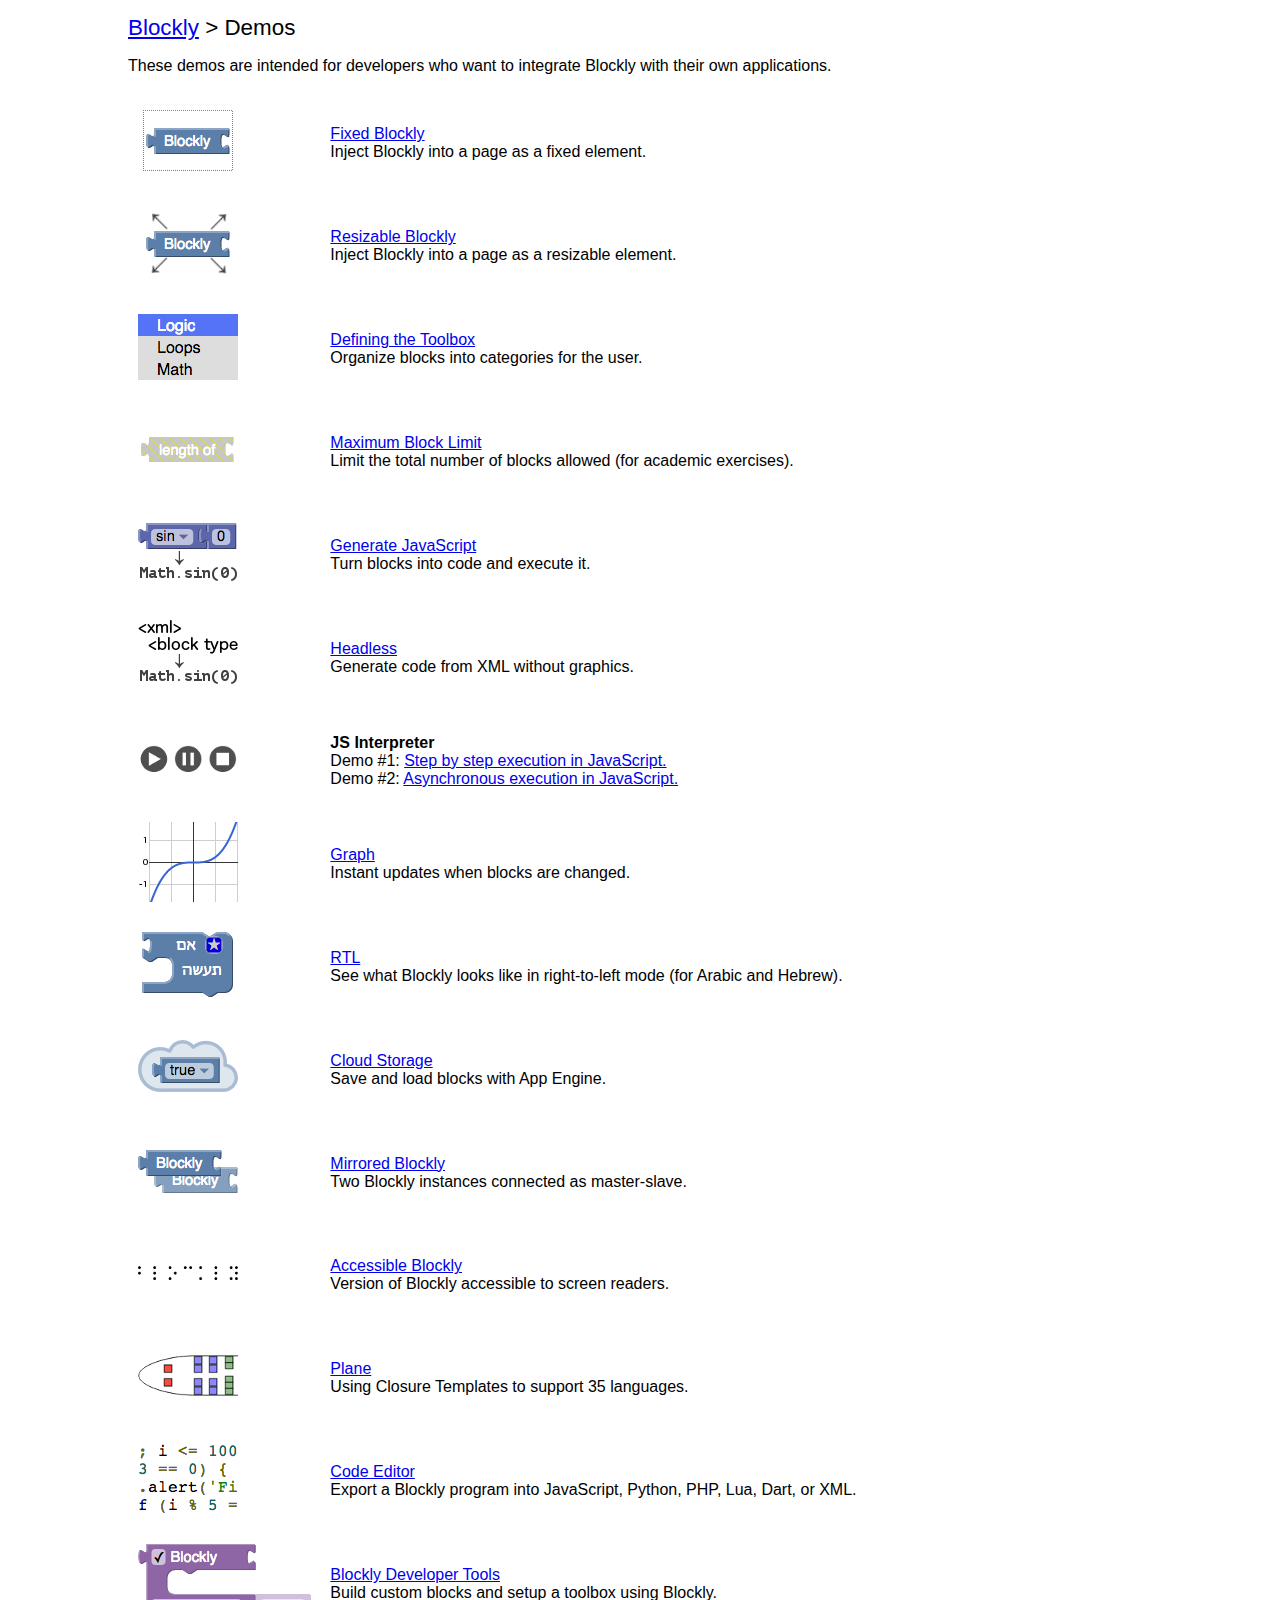
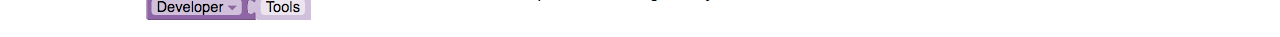
<file: blockly/demos/index.html>
<!DOCTYPE html>
<html>
<head>
  <meta charset="utf-8">
  <title>Blockly Demos</title>
  <style>
    body {
      margin: 0 10%;
      background-color: #fff;
      font-family: sans-serif;
    }
    h1 {
      font-weight: normal;
      font-size: 140%;
    }
    td {
      padding: 1ex;
    }
    img {
      border: none;
    }
  </style>
</head>
<body>
  <h1><a href="https://developers.google.com/blockly/">Blockly</a> &gt; Demos</h1>

  <p>These demos are intended for developers who want to integrate Blockly with
  their own applications.</p>

  <table>
    <tr>
      <td>
        <a href="fixed/index.html">
          <img src="fixed/icon.png" height=80 width=100>
        </a>
      </td>
      <td>
        <div><a href="fixed/index.html">Fixed Blockly</a></div>
        <div>Inject Blockly into a page as a fixed element.</div>
      </td>
    </tr>

    <tr>
      <td>
        <a href="resizable/index.html">
          <img src="resizable/icon.png" height=80 width=100>
        </a>
      </td>
      <td>
        <div><a href="resizable/index.html">Resizable Blockly</a></div>
        <div>Inject Blockly into a page as a resizable element.</div>
      </td>
    </tr>

    <tr>
      <td>
        <a href="toolbox/index.html">
          <img src="toolbox/icon.png" height=80 width=100>
        </a>
      </td>
      <td>
        <div><a href="toolbox/index.html">Defining the Toolbox</a></div>
        <div>Organize blocks into categories for the user.</div>
      </td>
    </tr>

    <tr>
      <td>
        <a href="maxBlocks/index.html">
          <img src="maxBlocks/icon.png" height=80 width=100>
        </a>
      </td>
      <td>
        <div><a href="maxBlocks/index.html">Maximum Block Limit</a></div>
        <div>Limit the total number of blocks allowed (for academic exercises).</div>
      </td>
    </tr>

    <tr>
      <td>
        <a href="generator/index.html">
          <img src="generator/icon.png" height=80 width=100>
        </a>
      </td>
      <td>
        <div><a href="generator/index.html">Generate JavaScript</a></div>
        <div>Turn blocks into code and execute it.</div>
      </td>
    </tr>

    <tr>
      <td>
        <a href="headless/index.html">
          <img src="headless/icon.png" height=80 width=100>
        </a>
      </td>
      <td>
        <div><a href="headless/index.html">Headless</a></div>
        <div>Generate code from XML without graphics.</div>
      </td>
    </tr>

    <tr>
      <td>
        <a href="interpreter/index.html">
          <img src="interpreter/icon.png" height=80 width=100>
        </a>
      </td>
      <td>
        <div style="font-weight: bold">JS Interpreter</div>
        <div>Demo #1: <a href="interpreter/step-execution.html">Step by step execution in JavaScript.</a></div>
        <div>Demo #2: <a href="interpreter/async-execution.html">Asynchronous execution in JavaScript.</a></div>
      </td>
    </tr>

    <tr>
      <td>
        <a href="graph/index.html">
          <img src="graph/icon.png" height=80 width=100>
        </a>
      </td>
      <td>
        <div><a href="graph/index.html">Graph</a></div>
        <div>Instant updates when blocks are changed.</div>
      </td>
    </tr>

    <tr>
      <td>
        <a href="rtl/index.html">
          <img src="rtl/icon.png" height=80 width=100>
        </a>
      </td>
      <td>
        <div><a href="rtl/index.html">RTL</a></div>
        <div>See what Blockly looks like in right-to-left mode (for Arabic and Hebrew).</div>
      </td>
    </tr>

    <tr>
      <td>
        <a href="storage/index.html">
          <img src="storage/icon.png" height=80 width=100>
        </a>
      </td>
      <td>
        <div><a href="storage/index.html">Cloud Storage</a></div>
        <div>Save and load blocks with App Engine.</div>
      </td>
    </tr>

    <tr>
      <td>
        <a href="mirror/index.html">
          <img src="mirror/icon.png" height=80 width=100>
        </a>
      </td>
      <td>
        <div><a href="mirror/index.html">Mirrored Blockly</a></div>
        <div>Two Blockly instances connected as master-slave.</div>
      </td>
    </tr>

    <tr>
      <td>
        <a href="accessible/index.html">
          <img src="accessible/icon.png" height=80 width=100>
        </a>
      </td>
      <td>
        <div><a href="accessible/index.html">Accessible Blockly</a></div>
        <div>Version of Blockly accessible to screen readers.</div>
      </td>
    </tr>

    <tr>
      <td>
        <a href="plane/index.html">
          <img src="plane/icon.png" height=80 width=100>
        </a>
      </td>
      <td>
        <div><a href="plane/index.html">Plane</a></div>
        <div>Using Closure Templates to support 35 languages.</div>
      </td>
    </tr>

    <tr>
      <td>
        <a href="code/index.html">
          <img src="code/icon.png" height=80 width=100>
        </a>
      </td>
      <td>
        <div><a href="code/index.html">Code Editor</a></div>
        <div>Export a Blockly program into JavaScript, Python, PHP, Lua, Dart, or XML.</div>
      </td>
    </tr>

    <tr>
      <td>
        <a href="blockfactory/index.html">
          <img src="blockfactory/icon.png" height=80 width=173>
        </a>
      </td>
      <td>
        <div><a href="blockfactory/index.html">Blockly Developer Tools</a></div>
        <div>Build custom blocks and setup a toolbox using Blockly.</div>
      </td>
    </tr>
  </table>
</body>
</html>
</file>
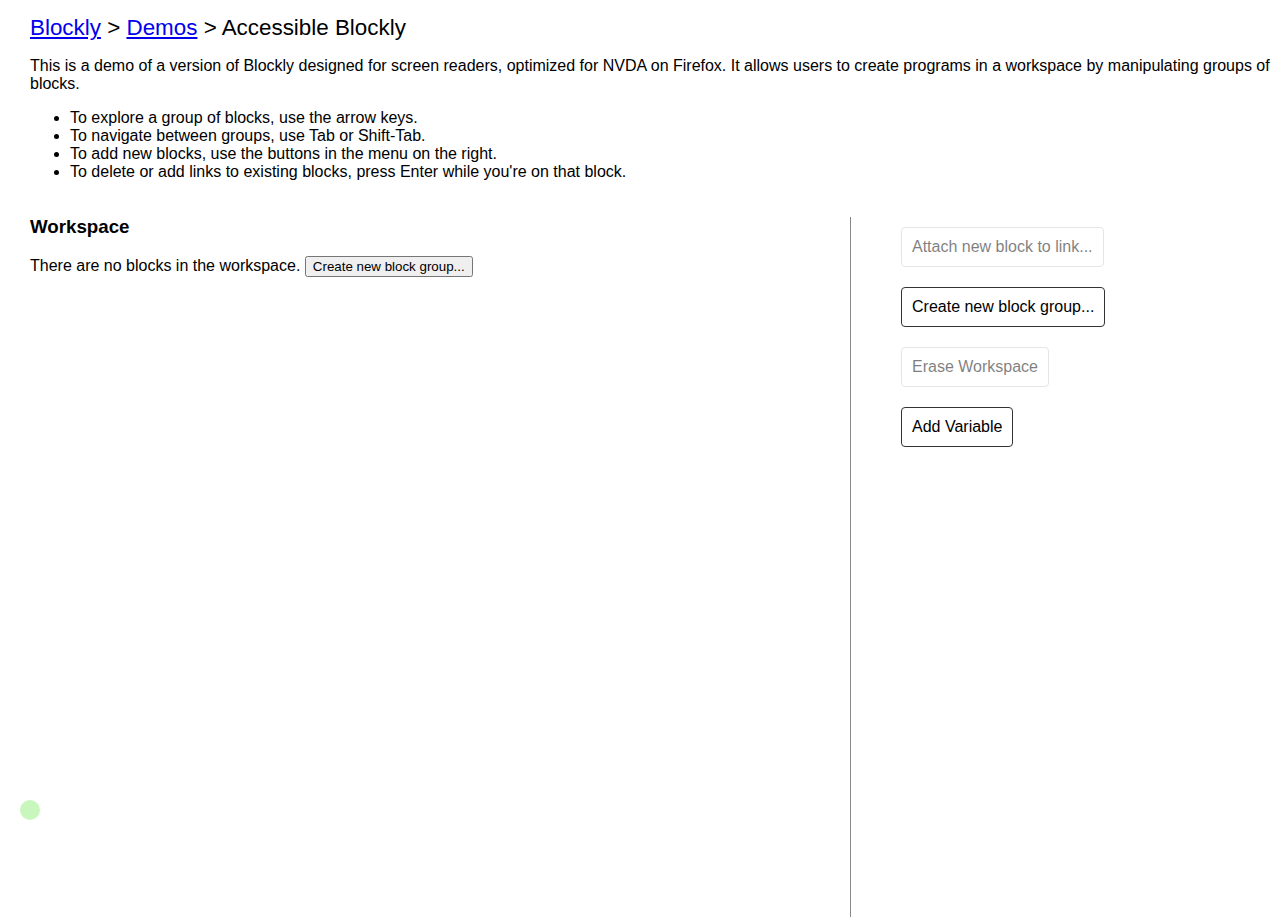
<file: blockly/demos/accessible/index.html>
<!DOCTYPE html>
<html>
<head>
  <meta charset="utf-8">
  <title>Accessible Blockly Demo</title>

  <script src="../../accessible/libs/es6-shim.min.js"></script>
  <script src="../../accessible/libs/angular2-polyfills.min.js"></script>
  <script src="../../accessible/libs/Rx.umd.min.js"></script>
  <script src="../../accessible/libs/angular2-all.umd.min.js"></script>

  <!-- Load accessibleBlockly -->
  <script src="../../blockly_accessible_compressed.js"></script>

  <!-- Load Blockly -->
  <script src="../../msg/js/en.js"></script>
  <script src="../../accessible/messages.js"></script>
  <script src="../../blocks_compressed.js"></script>

  <link rel="stylesheet" href="../../accessible/media/accessible.css">
  <style>
    body {
      background-color: #fff;
      font-family: sans-serif;
      margin-left: 30px;
    }
    h1 {
      font-weight: normal;
      font-size: 140%;
    }

    *:focus {
      background: yellow;
    }
  </style>
</head>
<body>
  <h1>
    <a href="https://developers.google.com/blockly/">Blockly</a> &gt;
    <a href="../index.html">Demos</a> &gt; Accessible Blockly
  </h1>

  <p>
    This is a demo of a version of Blockly designed for screen readers,
    optimized for NVDA on Firefox. It allows users to create programs in a
    workspace by manipulating groups of blocks.
    <ul>
      <li>To explore a group of blocks, use the arrow keys.</li>
      <li>To navigate between groups, use Tab or Shift-Tab.</li>
      <li>To add new blocks, use the buttons in the menu on the right.</li>
      <li>To delete or add links to existing blocks, press Enter while you're on that block.</li>
    </ul>
  </p>

  <!--
  <p>&rarr; More info on <a href="https://developers.google.com/blockly/">accessible Blockly</a>&hellip;</p>
  -->

  <blockly-app></blockly-app>

  <script>
    var ACCESSIBLE_GLOBALS = {
      // Prefix of path to sound files.
      mediaPathPrefix: '../../accessible/media/',
      // Additional buttons for the sidebar.
      customSidebarButtons: []
    };
    document.addEventListener('DOMContentLoaded', function() {
      ng.platform.browser.bootstrap(blocklyApp.AppComponent);
    });
  </script>

  <xml id="blockly-toolbox-xml" style="display: none">
    <category name="Logic" colour="210">
      <block type="controls_if"></block>
      <block type="logic_compare"></block>
      <block type="logic_operation"></block>
      <block type="logic_negate"></block>
      <block type="logic_boolean"></block>
      <block type="logic_ternary"></block>
    </category>
    <category name="Loops" colour="120">
      <block type="controls_repeat_ext">
        <value name="TIMES">
          <block type="math_number">
            <field name="NUM">10</field>
          </block>
        </value>
      </block>
      <block type="controls_whileUntil"></block>
      <block type="controls_for">
        <value name="FROM">
          <block type="math_number">
            <field name="NUM">1</field>
          </block>
        </value>
        <value name="TO">
          <block type="math_number">
            <field name="NUM">10</field>
          </block>
        </value>
        <value name="BY">
          <block type="math_number">
            <field name="NUM">1</field>
          </block>
        </value>
      </block>
      <block type="controls_forEach"></block>
      <block type="controls_flow_statements"></block>
    </category>
    <category name="Math" colour="230">
      <block type="math_number" gap="32"></block>
      <block type="math_arithmetic">
        <value name="A">
          <block type="math_number">
            <field name="NUM">1</field>
          </block>
        </value>
        <value name="B">
          <block type="math_number">
            <field name="NUM">1</field>
          </block>
        </value>
      </block>
      <block type="math_single">
        <value name="NUM">
          <block type="math_number">
            <field name="NUM">9</field>
          </block>
        </value>
      </block>
      <block type="math_trig">
        <value name="NUM">
          <block type="math_number">
            <field name="NUM">45</field>
          </block>
        </value>
      </block>
      <block type="math_constant"></block>
      <block type="math_number_property">
        <value name="NUMBER_TO_CHECK">
          <block type="math_number">
            <field name="NUM">0</field>
          </block>
        </value>
      </block>
      <block type="math_round">
        <value name="NUM">
          <block type="math_number">
            <field name="NUM">3.1</field>
          </block>
        </value>
      </block>
      <block type="math_on_list"></block>
      <block type="math_modulo">
        <value name="DIVIDEND">
          <block type="math_number">
            <field name="NUM">64</field>
          </block>
        </value>
        <value name="DIVISOR">
          <block type="math_number">
            <field name="NUM">10</field>
          </block>
        </value>
      </block>
      <block type="math_constrain">
        <value name="VALUE">
          <block type="math_number">
            <field name="NUM">50</field>
          </block>
        </value>
        <value name="LOW">
          <block type="math_number">
            <field name="NUM">1</field>
          </block>
        </value>
        <value name="HIGH">
          <block type="math_number">
            <field name="NUM">100</field>
          </block>
        </value>
      </block>
      <block type="math_random_int">
        <value name="FROM">
          <block type="math_number">
            <field name="NUM">1</field>
          </block>
        </value>
        <value name="TO">
          <block type="math_number">
            <field name="NUM">100</field>
          </block>
        </value>
      </block>
      <block type="math_random_float"></block>
    </category>
    <category name="Text" colour="160">
      <block type="text"></block>
      <block type="text_join"></block>
      <block type="text_append">
        <value name="TEXT">
          <block type="text"></block>
        </value>
      </block>
      <block type="text_length">
        <value name="VALUE">
          <block type="text">
            <field name="TEXT">abc</field>
          </block>
        </value>
      </block>
      <block type="text_isEmpty">
        <value name="VALUE">
          <block type="text">
            <field name="TEXT"></field>
          </block>
        </value>
      </block>
      <block type="text_indexOf">
        <value name="VALUE">
          <block type="variables_get">
            <field name="VAR">text</field>
          </block>
        </value>
        <value name="FIND">
          <block type="text">
            <field name="TEXT">abc</field>
          </block>
        </value>
      </block>
      <block type="text_charAt">
        <value name="VALUE">
          <block type="variables_get">
            <field name="VAR">text</field>
          </block>
        </value>
      </block>
      <block type="text_getSubstring">
        <value name="STRING">
          <block type="variables_get">
            <field name="VAR">text</field>
          </block>
        </value>
      </block>
      <block type="text_changeCase">
        <value name="TEXT">
          <block type="text">
            <field name="TEXT">abc</field>
          </block>
        </value>
      </block>
      <block type="text_trim">
        <value name="TEXT">
          <block type="text">
            <field name="TEXT">abc</field>
          </block>
        </value>
      </block>
      <block type="text_print">
        <value name="TEXT">
          <block type="text">
            <field name="TEXT">abc</field>
          </block>
        </value>
      </block>
      <block type="text_prompt_ext">
        <value name="TEXT">
          <block type="text">
            <field name="TEXT">abc</field>
          </block>
        </value>
      </block>
    </category>
    <category name="Lists" colour="260">
      <block type="lists_create_with">
        <mutation items="0"></mutation>
      </block>
      <block type="lists_create_with"></block>
      <block type="lists_repeat">
        <value name="NUM">
          <block type="math_number">
            <field name="NUM">5</field>
          </block>
        </value>
      </block>
      <block type="lists_length"></block>
      <block type="lists_isEmpty"></block>
      <block type="lists_indexOf">
        <value name="VALUE">
          <block type="variables_get">
            <field name="VAR">list</field>
          </block>
        </value>
      </block>
      <block type="lists_getIndex">
        <value name="VALUE">
          <block type="variables_get">
            <field name="VAR">list</field>
          </block>
        </value>
      </block>
      <block type="lists_setIndex">
        <value name="LIST">
          <block type="variables_get">
            <field name="VAR">list</field>
          </block>
        </value>
      </block>
      <block type="lists_getSublist">
        <value name="LIST">
          <block type="variables_get">
            <field name="VAR">list</field>
          </block>
        </value>
      </block>
      <block type="lists_split">
        <value name="DELIM">
          <block type="text">
            <field name="TEXT">,</field>
          </block>
        </value>
      </block>
    </category>
    <category name="Variables" colour="330" custom="VARIABLE"></category>
  </xml>

</body>
</html>
</file>
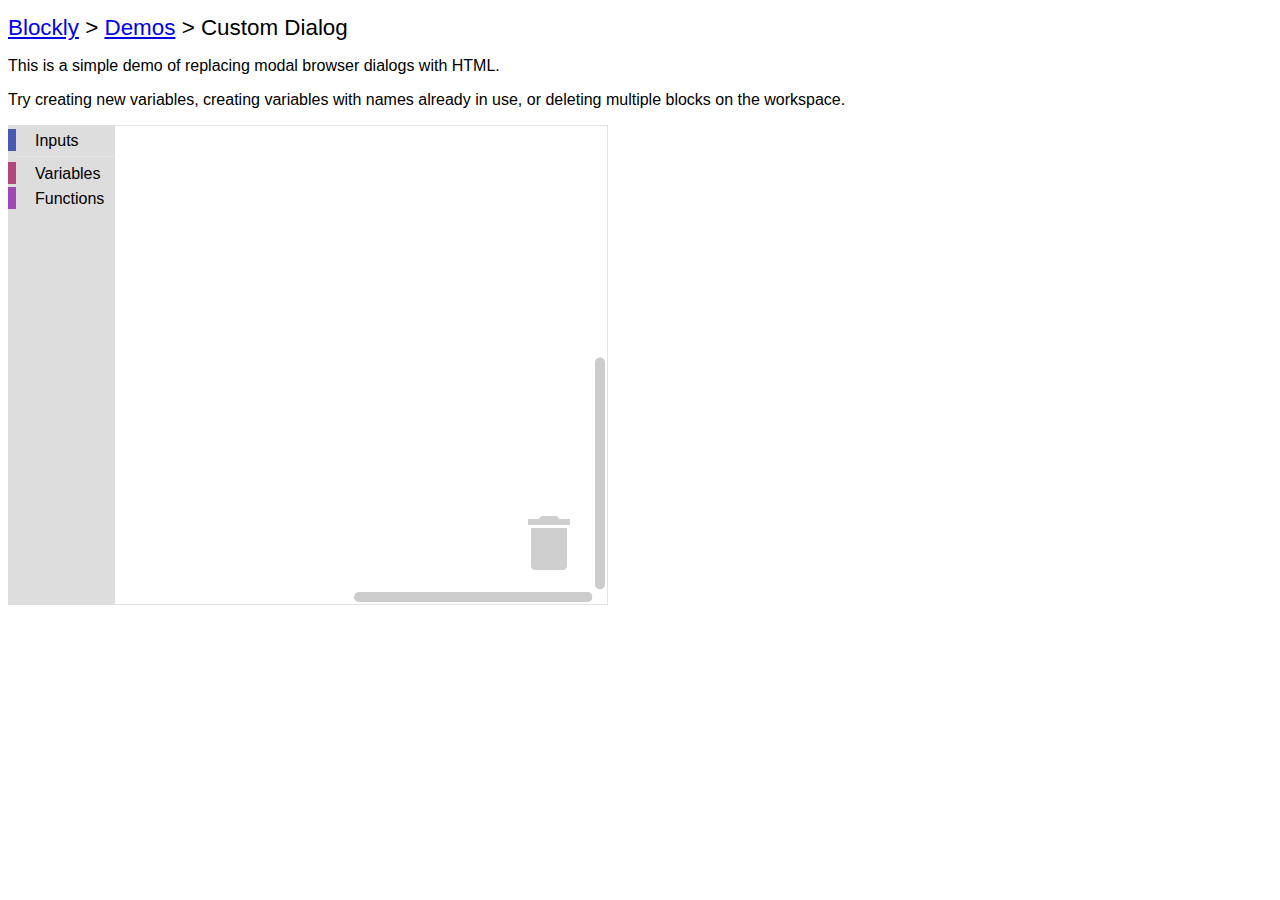
<file: blockly/demos/custom-dialogs/index.html>
<!DOCTYPE html>
<html>
<head>
  <meta charset="utf-8">
  <title>Blockly Demo: Custom Dialog</title>
  <script src="../../blockly_compressed.js"></script>
  <script src="../../blocks_compressed.js"></script>
  <script src="../../msg/js/en.js"></script>
  <style>
    body {
      background-color: #fff;
      font-family: sans-serif;
    }
    h1 {
      font-weight: normal;
      font-size: 140%;
    }
  </style>
</head>
<body>
  <h1><a href="https://developers.google.com/blockly/">Blockly</a> &gt;
    <a href="../index.html">Demos</a> &gt; Custom Dialog</h1>

  <p>This is a simple demo of replacing modal browser dialogs with HTML.</p>

  <p>Try creating new variables, creating variables with names already in
     use, or deleting multiple blocks on the workspace.
  </p>

  <div id="blocklyDiv" style="height: 480px; width: 600px;"></div>

  <xml id="toolbox" style="display: none">
    <category name="Inputs" colour="230">
      <block type="math_number" gap="32"></block>
      <block type="text"></block>
      <block type="text_prompt_ext">
        <value name="TEXT">
          <shadow type="text">
            <field name="TEXT">abc</field>
          </shadow>
        </value>
      </block>
    </category>
    <sep></sep>
    <category name="Variables" colour="330" custom="VARIABLE"></category>
    <category name="Functions" colour="290" custom="PROCEDURE"></category>
  </xml>

  <script>
    var demoWorkspace = Blockly.inject('blocklyDiv',
        {media: '../../media/',
         toolbox: document.getElementById('toolbox')});
  </script>
  <script src="custom-dialog.js"></script>

</body>
</html>
</file>
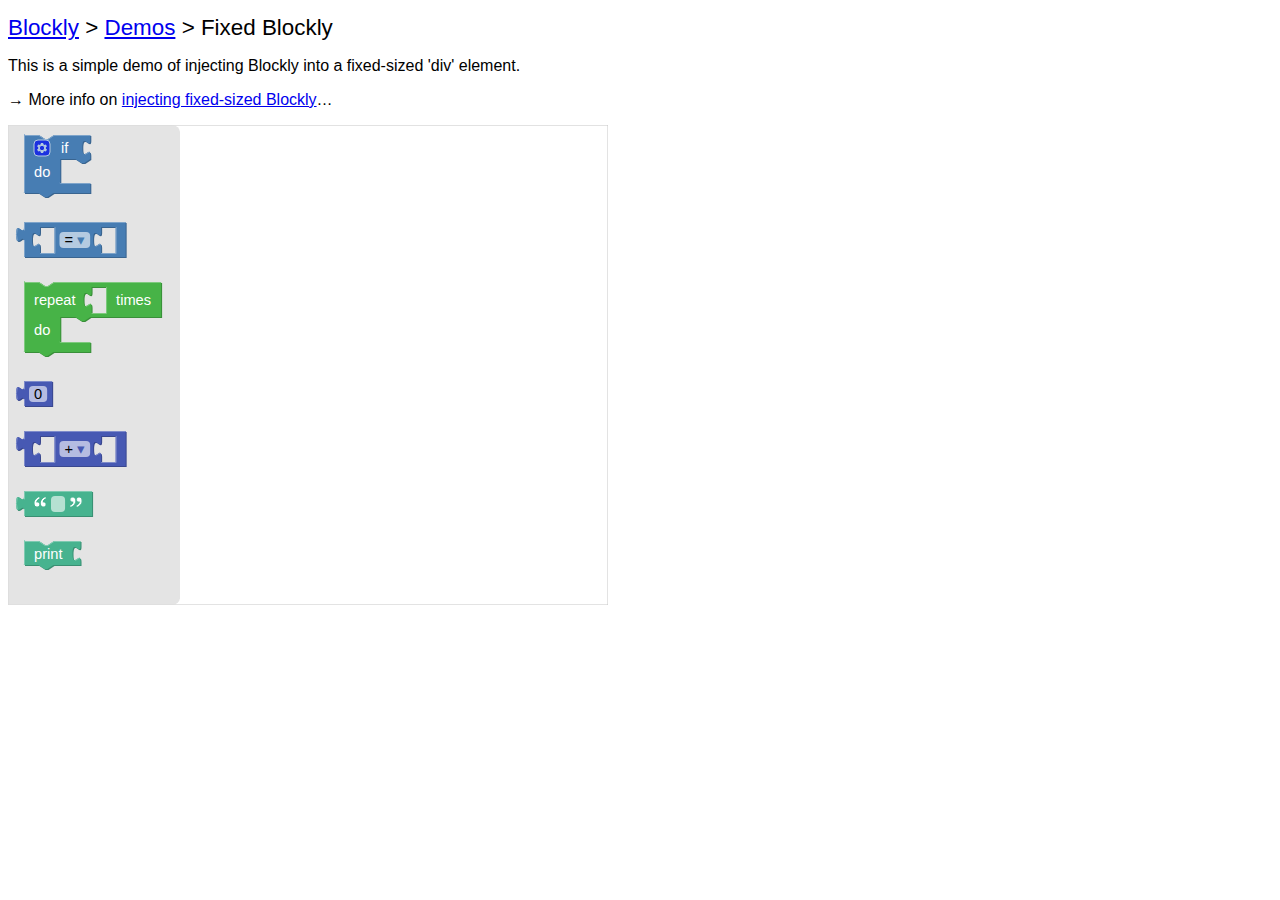
<file: blockly/demos/fixed/index.html>
<!DOCTYPE html>
<html>
<head>
  <meta charset="utf-8">
  <title>Blockly Demo: Fixed Blockly</title>
  <script src="../../blockly_compressed.js"></script>
  <script src="../../blocks_compressed.js"></script>
  <script src="../../msg/js/en.js"></script>
  <style>
    body {
      background-color: #fff;
      font-family: sans-serif;
    }
    h1 {
      font-weight: normal;
      font-size: 140%;
    }
  </style>
</head>
<body>
  <h1><a href="https://developers.google.com/blockly/">Blockly</a> &gt;
    <a href="../index.html">Demos</a> &gt; Fixed Blockly</h1>

  <p>This is a simple demo of injecting Blockly into a fixed-sized 'div' element.</p>

  <p>&rarr; More info on <a href="https://developers.google.com/blockly/guides/configure-blockly/web/fixed-size">injecting fixed-sized Blockly</a>&hellip;</p>

  <div id="blocklyDiv" style="height: 480px; width: 600px;"></div>

  <xml id="toolbox" style="display: none">
    <block type="controls_if"></block>
    <block type="logic_compare"></block>
    <block type="controls_repeat_ext"></block>
    <block type="math_number"></block>
    <block type="math_arithmetic"></block>
    <block type="text"></block>
    <block type="text_print"></block>
  </xml>

  <script>
    var demoWorkspace = Blockly.inject('blocklyDiv',
        {media: '../../media/',
         toolbox: document.getElementById('toolbox')});
  </script>

</body>
</html>
</file>
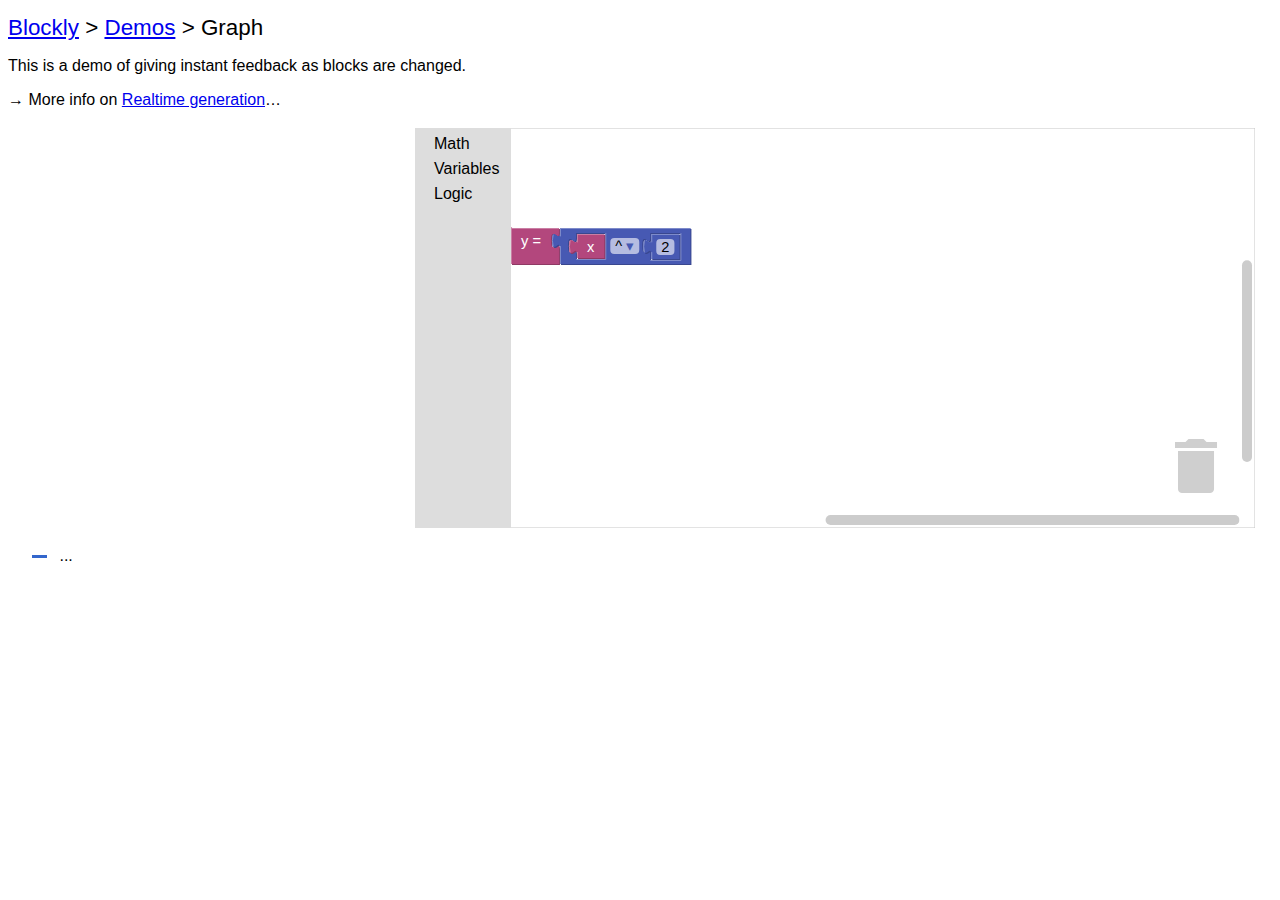
<file: blockly/demos/graph/index.html>
<!DOCTYPE html>
<html>
<head>
  <meta charset="utf-8">
  <title>Blockly Demo: Graph</title>
  <script src="https://www.google.com/jsapi"></script>
  <script src="../../blockly_compressed.js"></script>
  <script src="../../blocks_compressed.js"></script>
  <script src="../../javascript_compressed.js"></script>
  <script src="../../msg/js/en.js"></script>
  <style>
    body {
      background-color: #fff;
      font-family: sans-serif;
    }
    h1 {
      font-weight: normal;
      font-size: 140%;
    }
    #funcText {
      margin-top: 1em;
      margin-left: 1.5em;
      font-family: sans-serif;
    }
    #funcText>img {
      height: 3px;
      width: 15px;
      vertical-align: middle;
      margin-right: .5em;
    }
    #y1 {
      background-color: #36c;
    }
  </style>
</head>
<body>
  <h1><a href="https://developers.google.com/blockly/">Blockly</a> &gt;
    <a href="../index.html">Demos</a> &gt; Graph</h1>

  <p>This is a demo of giving instant feedback as blocks are changed.</p>

  <p>&rarr; More info on <a href="https://developers.google.com/blockly/guides/configure/web/code-generators#generating_code">Realtime generation</a>&hellip;</p>

  <table>
    <tr>
      <td>
        <div id="visualization" style="width: 400px"></div>
      </td>
      <td>
        <div id="blocklyDiv" style="height: 400px"></div>
      </td>
    </tr>
  </table>

  <div id="funcText">
    <img id="y1" src="../../media/1x1.gif">
    ...
  </div>

  <xml id="toolbox" style="display: none">
    <category name="Math">
      <block type="math_number"></block>
      <block type="math_arithmetic">
        <value name="A">
          <shadow type="math_number">
            <field name="NUM">1</field>
          </shadow>
        </value>
        <value name="B">
          <shadow type="math_number">
            <field name="NUM">1</field>
          </shadow>
        </value>
      </block>
      <block type="math_single">
        <value name="NUM">
          <shadow type="math_number">
            <field name="NUM">9</field>
          </shadow>
        </value>
      </block>
      <block type="math_trig">
        <value name="NUM">
          <shadow type="math_number">
            <field name="NUM">45</field>
          </shadow>
        </value>
      </block>
      <block type="math_constant"></block>
      <block type="math_number_property">
        <value name="NUMBER_TO_CHECK">
          <shadow type="math_number">
            <field name="NUM">0</field>
          </shadow>
        </value>
      </block>
      <block type="math_round">
        <value name="NUM">
          <shadow type="math_number">
            <field name="NUM">3.1</field>
          </shadow>
        </value>
      </block>
      <block type="math_modulo">
        <value name="DIVIDEND">
          <shadow type="math_number">
            <field name="NUM">64</field>
          </shadow>
        </value>
        <value name="DIVISOR">
          <shadow type="math_number">
            <field name="NUM">10</field>
          </shadow>
        </value>
      </block>
      <block type="math_constrain">
        <value name="VALUE">
          <shadow type="math_number">
            <field name="NUM">50</field>
          </shadow>
        </value>
        <value name="LOW">
          <shadow type="math_number">
            <field name="NUM">1</field>
          </shadow>
        </value>
        <value name="HIGH">
          <shadow type="math_number">
            <field name="NUM">100</field>
          </shadow>
        </value>
      </block>
      <block type="math_random_int">
        <value name="FROM">
          <shadow type="math_number">
            <field name="NUM">1</field>
          </shadow>
        </value>
        <value name="TO">
          <shadow type="math_number">
            <field name="NUM">100</field>
          </shadow>
        </value>
      </block>
      <block type="math_random_float"></block>
    </category>
    <category name="Variables">
      <block type="graph_get_x"></block>
    </category>
    <category name="Logic">
      <block type="logic_compare"></block>
      <block type="logic_operation"></block>
      <block type="logic_negate"></block>
      <block type="logic_boolean"></block>
      <block type="logic_ternary"></block>
    </category>
  </xml>

  <xml id="startBlocks" style="display: none">
    <block type="graph_set_y" deletable="false" x="100" y="100">
      <value name="VALUE">
        <block type="math_arithmetic">
          <field name="OP">POWER</field>
          <value name="A">
            <block type="graph_get_x"></block>
            <shadow type="math_number">
              <field name="NUM">1</field>
            </shadow>
          </value>
          <value name="B">
            <block type="math_number">
              <field name="NUM">2</field>
            </block>
            <shadow type="math_number">
              <field name="NUM">1</field>
            </shadow>
          </value>
        </block>
      </value>
    </block>
  </xml>

  <script>
// Load the Google Chart Tools Visualization API and the chart package.
if (typeof google == 'object') {
  google.load('visualization', '1', {packages: ['corechart']});
} else {
  alert('Unable to load Google\'s chart API.\n' +
        'Are you connected to the Internet?');
}

// Define the custom blocks and their JS generators.
Blockly.Blocks['graph_get_x'] = {
  // x variable getter.
  init: function() {
    this.jsonInit({
      "message0": "x",
      "output": "Number",
      "colour": Blockly.Blocks.variables.HUE,
      "tooltip": Blockly.Msg.VARIABLES_GET_TOOLTIP,
      "helpUrl": Blockly.Msg.VARIABLES_GET_HELPURL
    });
  }
};

Blockly.JavaScript['graph_get_x'] = function(block) {
  // x variable getter.
  return ['x', Blockly.JavaScript.ORDER_ATOMIC];
};

Blockly.Blocks['graph_set_y'] = {
  // y variable setter.
  init: function() {
    this.jsonInit({
      "message0": "y = %1",
      "args0": [
        {
          "type": "input_value",
          "name": "VALUE",
          "check": "Number"
        }
      ],
      "colour": Blockly.Blocks.variables.HUE,
      "tooltip": Blockly.Msg.VARIABLES_SET_TOOLTIP,
      "helpUrl": Blockly.Msg.VARIABLES_SET_HELPURL
    });
  }
};

Blockly.JavaScript['graph_set_y'] = function(block) {
  // y variable setter.
  var argument0 = Blockly.JavaScript.valueToCode(block, 'VALUE',
      Blockly.JavaScript.ORDER_ASSIGNMENT) || '';
  return 'y = ' + argument0 + ';';
};

/**
 * Create a namespace for the application.
 */
var Graph = {};

/**
 * Main Blockly workspace.
 * @type {Blockly.WorkspaceSvg}
 */
Graph.workspace = null;

/**
 * Cached copy of the function string.
 * @type {?string}
 * @private
 */
Graph.oldFormula_ = null;

/**
 * Drawing options for the Chart API.
 * @type {!Object}
 * @private
 */
Graph.options_ = {
  //curveType: 'function',
  width: 400, height: 400,
  chartArea: {left: '10%', width: '85%', height: '85%'}
};

/**
 * Visualize the graph of y = f(x) using Google Chart Tools.
 * For more documentation on Google Chart Tools, see this linechart example:
 * https://developers.google.com/chart/interactive/docs/gallery/linechart
 */
Graph.drawVisualization = function() {
  var formula = Blockly.JavaScript.workspaceToCode(Graph.workspace);
  if (formula === Graph.oldFormula_) {
    // No change in the formula, don't recompute.
    return;
  }
  Graph.oldFormula_ = formula;

  // Create and populate the data table.
  var data = google.visualization.arrayToDataTable(Graph.plot(formula));
  // Create and draw the visualization, passing in the data and options.
  new google.visualization.LineChart(document.getElementById('visualization')).
      draw(data, Graph.options_);

  // Create the "y = ..." label.  Find the relevant part of the code.
  formula = formula.substring(formula.indexOf('y = '));
  formula = formula.substring(0, formula.indexOf(';'));
  var funcText = document.getElementById('funcText');
  funcText.replaceChild(document.createTextNode(formula), funcText.lastChild);
};

/**
 * Plot points on the function y = f(x).
 * @param {string} code JavaScript code.
 * @return {!Array.<!Array>} 2D Array of points on the graph.
 */
Graph.plot = function(code) {
  // Initialize a table with two column headings.
  var table = [];
  var y;
  // TODO: Improve range and scale of graph.
  for (var x = -10; x <= 10; x = Math.round((x + 0.1) * 10) / 10) {
    try {
      eval(code);
    } catch (e) {
      y = NaN;
    }
    if (!isNaN(y)) {
      // Prevent y from being displayed inconsistently, some in decimals, some
      // in scientific notation, often when y has accumulated rounding errors.
      y = Math.round(y * Math.pow(10, 14)) / Math.pow(10, 14);
      table.push([x, y]);
    }
  }
  // Add column heading to table.
  if (table.length) {
    table.unshift(['x', 'y']);
  } else {
    // If the table is empty, add a [0, 0] row to prevent graph error.
    table.unshift(['x', 'y'], [0, 0]);
  }
  return table;
};

/**
 * Force Blockly to resize into the available width.
 */
Graph.resize = function() {
  var width = Math.max(window.innerWidth - 440, 250);
  document.getElementById('blocklyDiv').style.width = width + 'px';
  Blockly.svgResize(Graph.workspace);
};

/**
 * Initialize Blockly and the graph.  Called on page load.
 */
Graph.init = function() {
  Graph.workspace = Blockly.inject('blocklyDiv',
      {collapse: false,
       disable: false,
       media: '../../media/',
       toolbox: document.getElementById('toolbox')});
  Blockly.Xml.domToWorkspace(document.getElementById('startBlocks'),
                             Graph.workspace);
  Graph.workspace.clearUndo();

  // When Blockly changes, update the graph.
  Graph.workspace.addChangeListener(Graph.drawVisualization);
  Graph.workspace.addChangeListener(Blockly.Events.disableOrphans);
  Graph.resize();
};

window.addEventListener('load', Graph.init);
window.addEventListener('resize', Graph.resize);
  </script>

</body>
</html>
</file>
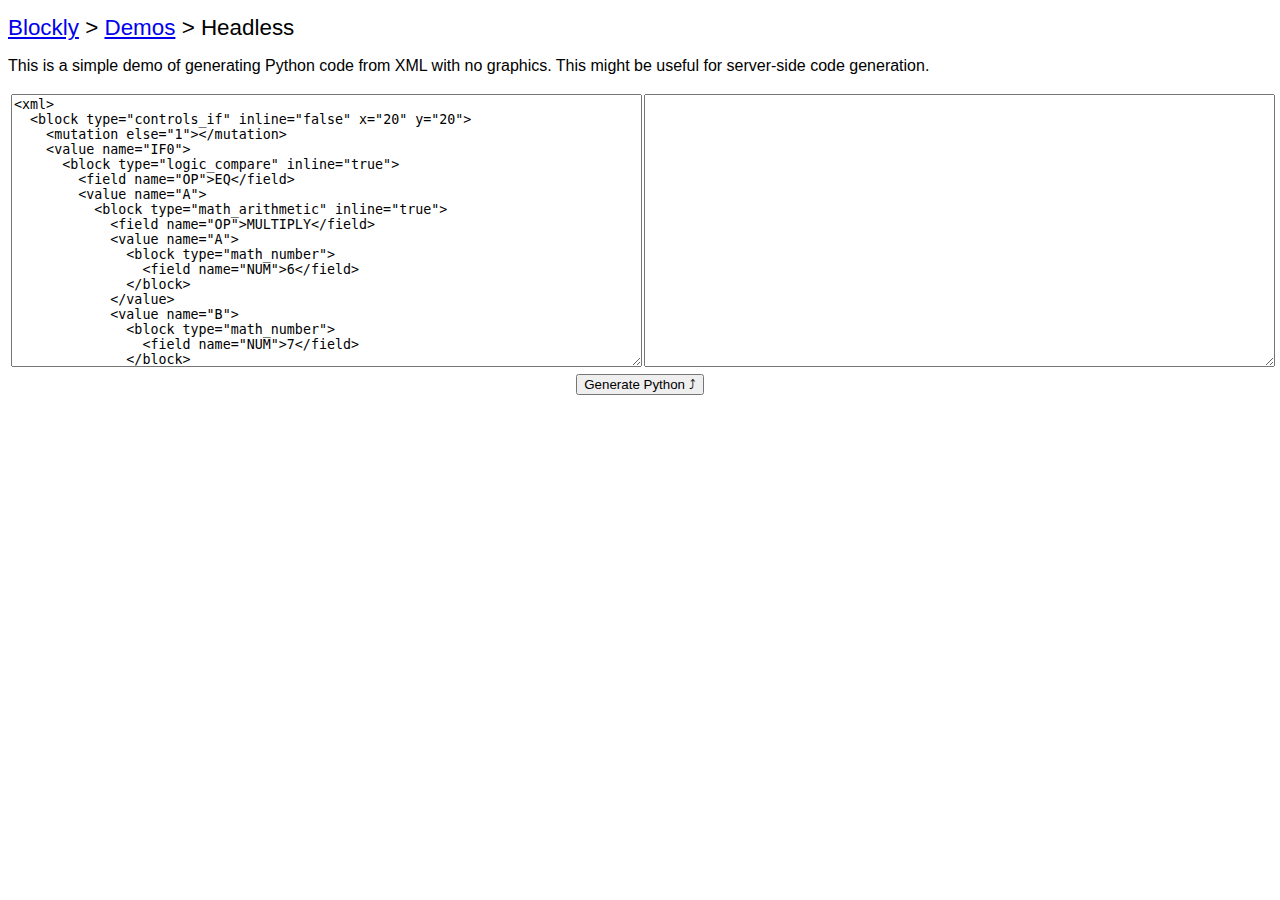
<file: blockly/demos/headless/index.html>
<!DOCTYPE html>
<html>
<head>
  <meta charset="utf-8">
  <title>Blockly Demo: Headless</title>
  <script src="../../blockly_compressed.js"></script>
  <script src="../../blocks_compressed.js"></script>
  <script src="../../python_compressed.js"></script>
  <script src="../../msg/js/en.js"></script>
  <style>
    body {
      background-color: #fff;
      font-family: sans-serif;
    }
    h1 {
      font-weight: normal;
      font-size: 140%;
    }
    td {
      vertical-align: top;
    }
    textarea {
      width: 100%;
      height: 20em;
    }
  </style>
</head>
<body>
  <h1><a href="https://developers.google.com/blockly/">Blockly</a> &gt;
    <a href="../index.html">Demos</a> &gt; Headless</h1>

  <p>This is a simple demo of generating Python code from XML with no graphics.
  This might be useful for server-side code generation.</p>

  <table style="width: 100%">
    <tr>
      <td style="width:50%">
        <textarea id="xml_input">
<xml>
  <block type="controls_if" inline="false" x="20" y="20">
    <mutation else="1"></mutation>
    <value name="IF0">
      <block type="logic_compare" inline="true">
        <field name="OP">EQ</field>
        <value name="A">
          <block type="math_arithmetic" inline="true">
            <field name="OP">MULTIPLY</field>
            <value name="A">
              <block type="math_number">
                <field name="NUM">6</field>
              </block>
            </value>
            <value name="B">
              <block type="math_number">
                <field name="NUM">7</field>
              </block>
            </value>
          </block>
        </value>
        <value name="B">
          <block type="math_number">
            <field name="NUM">42</field>
          </block>
        </value>
      </block>
    </value>
    <statement name="DO0">
      <block type="text_print" inline="false">
        <value name="TEXT">
          <block type="text">
            <field name="TEXT">Don't panic</field>
          </block>
        </value>
      </block>
    </statement>
    <statement name="ELSE">
      <block type="text_print" inline="false">
        <value name="TEXT">
          <block type="text">
            <field name="TEXT">Panic</field>
          </block>
        </value>
      </block>
    </statement>
  </block>
</xml>
        </textarea>
      </td>
      <td>
      </td>
      <td style="width:50%">
        <textarea id="code_output" readonly></textarea>
      </td>
    </tr>
  </table>

  <div style="text-align: center">
    <button onclick="generate()">Generate Python &#10548;</button>
  </div>

  <script>
    function generate() {
      // Parse the XML into a tree.
      var xmlText = document.getElementById('xml_input').value;
      try {
        var xml = Blockly.Xml.textToDom(xmlText)
      } catch (e) {
        alert(e);
        return;
      }
      // Create a headless workspace.
      var demoWorkspace = new Blockly.Workspace();
      Blockly.Xml.domToWorkspace(xml, demoWorkspace);
      var code = Blockly.Python.workspaceToCode(demoWorkspace);
      document.getElementById('code_output').value = code;
    }
  </script>

</body>
</html>
</file>
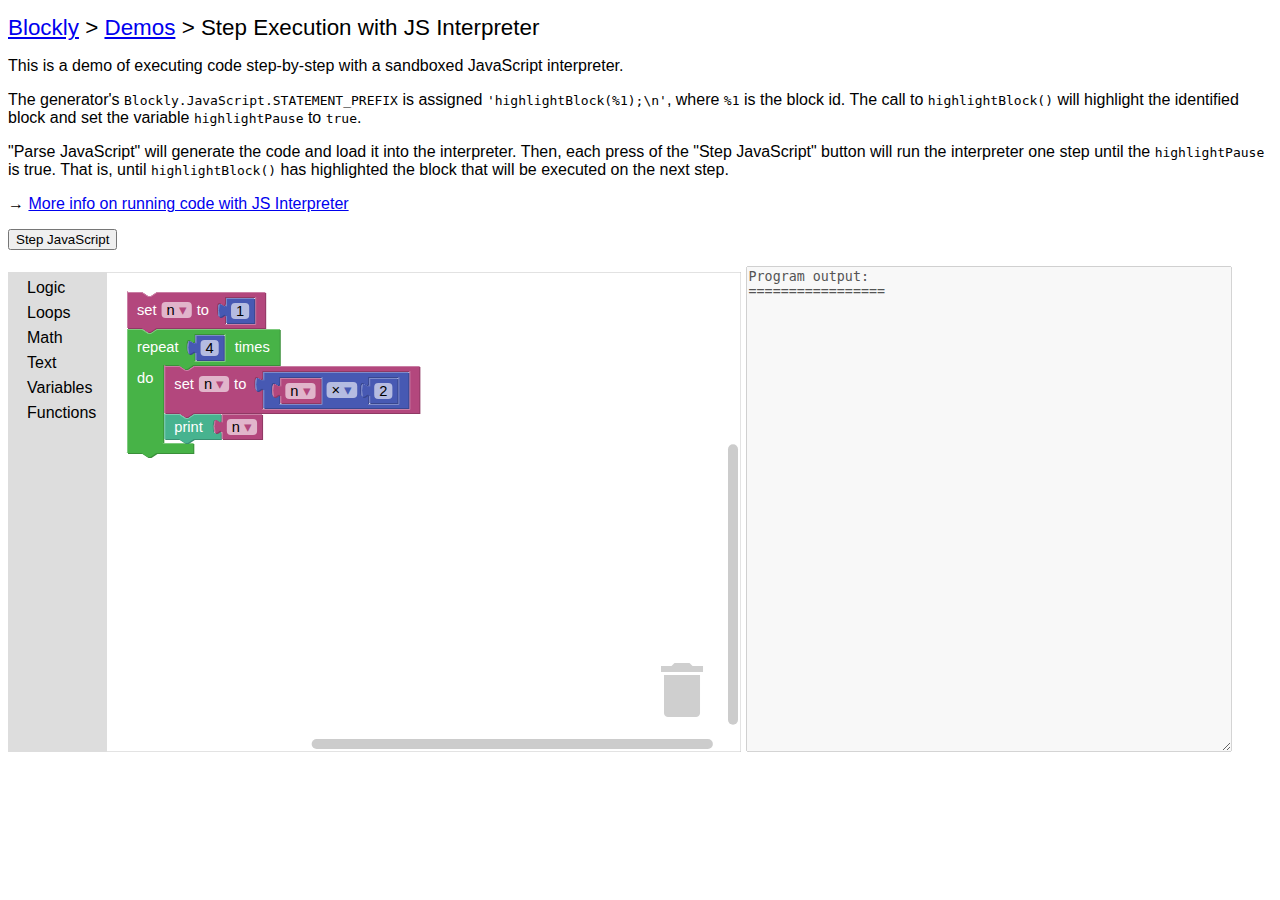
<file: blockly/demos/interpreter/index.html>
<!DOCTYPE html>
<html>
<head>
  <meta charset="utf-8"/>
  <title>Redirecting...</title>
  <meta http-equiv="refresh" content="0;URL='step-execution.html'"/>
</head>
<body>
Redirecting to <a href="step-execution.html">step execution jsinterpreter demo</a>.
</body>
</html>
</file>
<file: blockly/accessible/media/accessible.css>
.blocklyWorkspaceColumn {
  float: left;
  margin-right: 20px;
  width: 800px;
}
.blocklySidebarColumn {
  border-left: 1px solid #888;
  float: left;
  padding-left: 20px;
  margin-top: 20px;
  min-height: 700px;
  width: 200px;
}

.blocklySidebarButton {
  background-color: #fff;
  border: 1px solid #333;
  border-radius: 4px;
  color: #000;
  font-size: 1em;
  margin: 10px 0 10px 30px;
  padding: 10px;
  text-align: center;
  vertical-align: middle;
  white-space: nowrap;
}
.blocklySidebarButton[disabled] {
  border: 1px solid #ccc;
  opacity: 0.5;
}

.blocklyAriaLiveStatus {
  background: #c8f7be;
  border-radius: 10px;
  bottom: 80px;
  left: 20px;
  max-width: 275px;
  padding: 10px;
  position: fixed;
}

.blocklyTree .blocklyActiveDescendant > label,
.blocklyTree .blocklyActiveDescendant > div > label,
.blocklyActiveDescendant > button,
.blocklyActiveDescendant > input,
.blocklyActiveDescendant > select,
.blocklyActiveDescendant > blockly-field-segment > label,
.blocklyActiveDescendant > blockly-field-segment > input,
.blocklyActiveDescendant > blockly-field-segment > select {
  outline: 2px dotted #00f;
}

.blocklyDropdownListItem[aria-selected="true"] button {
  font-weight: bold;
}

.blocklyModalCurtain {
  background-color: rgba(0,0,0,0.4);
  height: 100%;
  left: 0;
  overflow: auto;
  position: fixed;
  top: 0;
  width: 100%;
  z-index: 1;
}
.blocklyModal {
  background-color: #fefefe;
  border: 1px solid #888;
  margin: 10% auto;
  max-width: 600px;
  padding: 20px;
  width: 60%;
}
.blocklyModalButtonContainer {
  margin: 10px 0;
}
.blocklyModal .activeButton {
  border: 1px solid blue;
}
</file>
